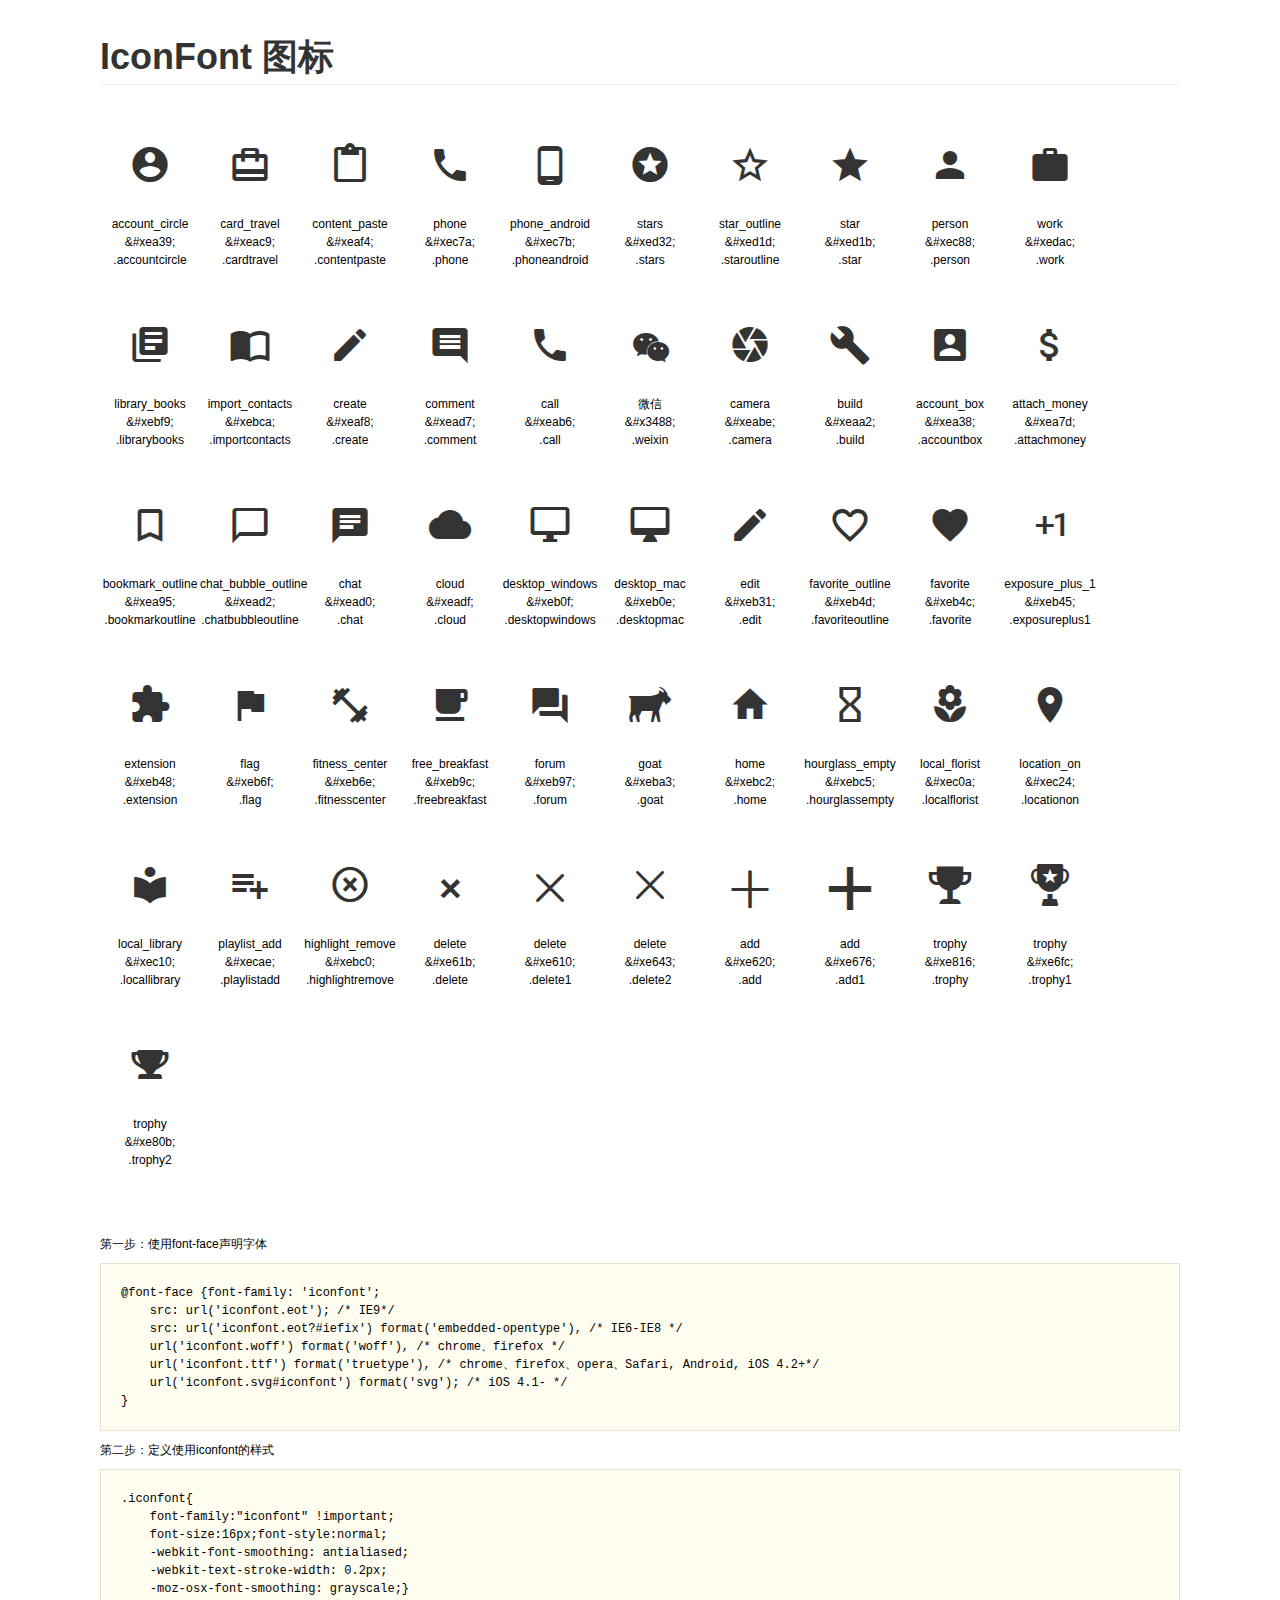
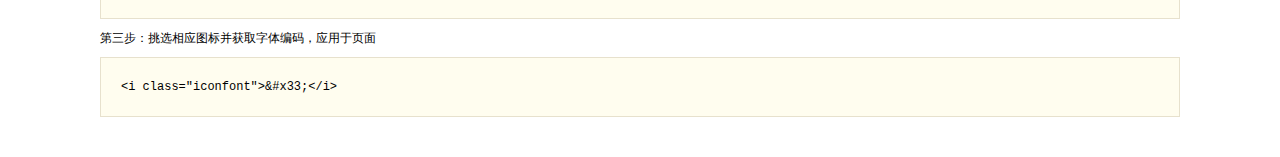
<file: docs/static/fonts/demo.html>
<!DOCTYPE html>
<html>
<head>
    <meta charset="utf-8"/>
    <title>IconFont</title>
    <link rel="stylesheet" href="demo.css">
    <link rel="stylesheet" href="iconfont.css">
</head>
<body>
    <div class="main">
        <h1>IconFont 图标</h1>
        <ul class="icon_lists clear">
            
                <li>
                <i class="icon iconfont">&#xea39;</i>
                    <div class="name">account_circle</div>
                    <div class="code">&amp;#xea39;</div>
                    <div class="fontclass">.accountcircle</div>
                </li>
            
                <li>
                <i class="icon iconfont">&#xeac9;</i>
                    <div class="name">card_travel</div>
                    <div class="code">&amp;#xeac9;</div>
                    <div class="fontclass">.cardtravel</div>
                </li>
            
                <li>
                <i class="icon iconfont">&#xeaf4;</i>
                    <div class="name">content_paste</div>
                    <div class="code">&amp;#xeaf4;</div>
                    <div class="fontclass">.contentpaste</div>
                </li>
            
                <li>
                <i class="icon iconfont">&#xec7a;</i>
                    <div class="name">phone</div>
                    <div class="code">&amp;#xec7a;</div>
                    <div class="fontclass">.phone</div>
                </li>
            
                <li>
                <i class="icon iconfont">&#xec7b;</i>
                    <div class="name">phone_android</div>
                    <div class="code">&amp;#xec7b;</div>
                    <div class="fontclass">.phoneandroid</div>
                </li>
            
                <li>
                <i class="icon iconfont">&#xed32;</i>
                    <div class="name">stars</div>
                    <div class="code">&amp;#xed32;</div>
                    <div class="fontclass">.stars</div>
                </li>
            
                <li>
                <i class="icon iconfont">&#xed1d;</i>
                    <div class="name">star_outline</div>
                    <div class="code">&amp;#xed1d;</div>
                    <div class="fontclass">.staroutline</div>
                </li>
            
                <li>
                <i class="icon iconfont">&#xed1b;</i>
                    <div class="name">star</div>
                    <div class="code">&amp;#xed1b;</div>
                    <div class="fontclass">.star</div>
                </li>
            
                <li>
                <i class="icon iconfont">&#xec88;</i>
                    <div class="name">person</div>
                    <div class="code">&amp;#xec88;</div>
                    <div class="fontclass">.person</div>
                </li>
            
                <li>
                <i class="icon iconfont">&#xedac;</i>
                    <div class="name">work</div>
                    <div class="code">&amp;#xedac;</div>
                    <div class="fontclass">.work</div>
                </li>
            
                <li>
                <i class="icon iconfont">&#xebf9;</i>
                    <div class="name">library_books</div>
                    <div class="code">&amp;#xebf9;</div>
                    <div class="fontclass">.librarybooks</div>
                </li>
            
                <li>
                <i class="icon iconfont">&#xebca;</i>
                    <div class="name">import_contacts</div>
                    <div class="code">&amp;#xebca;</div>
                    <div class="fontclass">.importcontacts</div>
                </li>
            
                <li>
                <i class="icon iconfont">&#xeaf8;</i>
                    <div class="name">create</div>
                    <div class="code">&amp;#xeaf8;</div>
                    <div class="fontclass">.create</div>
                </li>
            
                <li>
                <i class="icon iconfont">&#xead7;</i>
                    <div class="name">comment</div>
                    <div class="code">&amp;#xead7;</div>
                    <div class="fontclass">.comment</div>
                </li>
            
                <li>
                <i class="icon iconfont">&#xeab6;</i>
                    <div class="name">call</div>
                    <div class="code">&amp;#xeab6;</div>
                    <div class="fontclass">.call</div>
                </li>
            
                <li>
                <i class="icon iconfont">&#x3488;</i>
                    <div class="name">微信</div>
                    <div class="code">&amp;#x3488;</div>
                    <div class="fontclass">.weixin</div>
                </li>
            
                <li>
                <i class="icon iconfont">&#xeabe;</i>
                    <div class="name">camera</div>
                    <div class="code">&amp;#xeabe;</div>
                    <div class="fontclass">.camera</div>
                </li>
            
                <li>
                <i class="icon iconfont">&#xeaa2;</i>
                    <div class="name">build</div>
                    <div class="code">&amp;#xeaa2;</div>
                    <div class="fontclass">.build</div>
                </li>
            
                <li>
                <i class="icon iconfont">&#xea38;</i>
                    <div class="name">account_box</div>
                    <div class="code">&amp;#xea38;</div>
                    <div class="fontclass">.accountbox</div>
                </li>
            
                <li>
                <i class="icon iconfont">&#xea7d;</i>
                    <div class="name">attach_money</div>
                    <div class="code">&amp;#xea7d;</div>
                    <div class="fontclass">.attachmoney</div>
                </li>
            
                <li>
                <i class="icon iconfont">&#xea95;</i>
                    <div class="name">bookmark_outline</div>
                    <div class="code">&amp;#xea95;</div>
                    <div class="fontclass">.bookmarkoutline</div>
                </li>
            
                <li>
                <i class="icon iconfont">&#xead2;</i>
                    <div class="name">chat_bubble_outline</div>
                    <div class="code">&amp;#xead2;</div>
                    <div class="fontclass">.chatbubbleoutline</div>
                </li>
            
                <li>
                <i class="icon iconfont">&#xead0;</i>
                    <div class="name">chat</div>
                    <div class="code">&amp;#xead0;</div>
                    <div class="fontclass">.chat</div>
                </li>
            
                <li>
                <i class="icon iconfont">&#xeadf;</i>
                    <div class="name">cloud</div>
                    <div class="code">&amp;#xeadf;</div>
                    <div class="fontclass">.cloud</div>
                </li>
            
                <li>
                <i class="icon iconfont">&#xeb0f;</i>
                    <div class="name">desktop_windows</div>
                    <div class="code">&amp;#xeb0f;</div>
                    <div class="fontclass">.desktopwindows</div>
                </li>
            
                <li>
                <i class="icon iconfont">&#xeb0e;</i>
                    <div class="name">desktop_mac</div>
                    <div class="code">&amp;#xeb0e;</div>
                    <div class="fontclass">.desktopmac</div>
                </li>
            
                <li>
                <i class="icon iconfont">&#xeb31;</i>
                    <div class="name">edit</div>
                    <div class="code">&amp;#xeb31;</div>
                    <div class="fontclass">.edit</div>
                </li>
            
                <li>
                <i class="icon iconfont">&#xeb4d;</i>
                    <div class="name">favorite_outline</div>
                    <div class="code">&amp;#xeb4d;</div>
                    <div class="fontclass">.favoriteoutline</div>
                </li>
            
                <li>
                <i class="icon iconfont">&#xeb4c;</i>
                    <div class="name">favorite</div>
                    <div class="code">&amp;#xeb4c;</div>
                    <div class="fontclass">.favorite</div>
                </li>
            
                <li>
                <i class="icon iconfont">&#xeb45;</i>
                    <div class="name">exposure_plus_1</div>
                    <div class="code">&amp;#xeb45;</div>
                    <div class="fontclass">.exposureplus1</div>
                </li>
            
                <li>
                <i class="icon iconfont">&#xeb48;</i>
                    <div class="name">extension</div>
                    <div class="code">&amp;#xeb48;</div>
                    <div class="fontclass">.extension</div>
                </li>
            
                <li>
                <i class="icon iconfont">&#xeb6f;</i>
                    <div class="name">flag</div>
                    <div class="code">&amp;#xeb6f;</div>
                    <div class="fontclass">.flag</div>
                </li>
            
                <li>
                <i class="icon iconfont">&#xeb6e;</i>
                    <div class="name">fitness_center</div>
                    <div class="code">&amp;#xeb6e;</div>
                    <div class="fontclass">.fitnesscenter</div>
                </li>
            
                <li>
                <i class="icon iconfont">&#xeb9c;</i>
                    <div class="name">free_breakfast</div>
                    <div class="code">&amp;#xeb9c;</div>
                    <div class="fontclass">.freebreakfast</div>
                </li>
            
                <li>
                <i class="icon iconfont">&#xeb97;</i>
                    <div class="name">forum</div>
                    <div class="code">&amp;#xeb97;</div>
                    <div class="fontclass">.forum</div>
                </li>
            
                <li>
                <i class="icon iconfont">&#xeba3;</i>
                    <div class="name">goat</div>
                    <div class="code">&amp;#xeba3;</div>
                    <div class="fontclass">.goat</div>
                </li>
            
                <li>
                <i class="icon iconfont">&#xebc2;</i>
                    <div class="name">home</div>
                    <div class="code">&amp;#xebc2;</div>
                    <div class="fontclass">.home</div>
                </li>
            
                <li>
                <i class="icon iconfont">&#xebc5;</i>
                    <div class="name">hourglass_empty</div>
                    <div class="code">&amp;#xebc5;</div>
                    <div class="fontclass">.hourglassempty</div>
                </li>
            
                <li>
                <i class="icon iconfont">&#xec0a;</i>
                    <div class="name">local_florist</div>
                    <div class="code">&amp;#xec0a;</div>
                    <div class="fontclass">.localflorist</div>
                </li>
            
                <li>
                <i class="icon iconfont">&#xec24;</i>
                    <div class="name">location_on</div>
                    <div class="code">&amp;#xec24;</div>
                    <div class="fontclass">.locationon</div>
                </li>
            
                <li>
                <i class="icon iconfont">&#xec10;</i>
                    <div class="name">local_library</div>
                    <div class="code">&amp;#xec10;</div>
                    <div class="fontclass">.locallibrary</div>
                </li>
            
                <li>
                <i class="icon iconfont">&#xecae;</i>
                    <div class="name">playlist_add</div>
                    <div class="code">&amp;#xecae;</div>
                    <div class="fontclass">.playlistadd</div>
                </li>
            
                <li>
                <i class="icon iconfont">&#xebc0;</i>
                    <div class="name">highlight_remove</div>
                    <div class="code">&amp;#xebc0;</div>
                    <div class="fontclass">.highlightremove</div>
                </li>
            
                <li>
                <i class="icon iconfont">&#xe61b;</i>
                    <div class="name">delete</div>
                    <div class="code">&amp;#xe61b;</div>
                    <div class="fontclass">.delete</div>
                </li>
            
                <li>
                <i class="icon iconfont">&#xe610;</i>
                    <div class="name">delete</div>
                    <div class="code">&amp;#xe610;</div>
                    <div class="fontclass">.delete1</div>
                </li>
            
                <li>
                <i class="icon iconfont">&#xe643;</i>
                    <div class="name">delete</div>
                    <div class="code">&amp;#xe643;</div>
                    <div class="fontclass">.delete2</div>
                </li>
            
                <li>
                <i class="icon iconfont">&#xe620;</i>
                    <div class="name">add</div>
                    <div class="code">&amp;#xe620;</div>
                    <div class="fontclass">.add</div>
                </li>
            
                <li>
                <i class="icon iconfont">&#xe676;</i>
                    <div class="name">add</div>
                    <div class="code">&amp;#xe676;</div>
                    <div class="fontclass">.add1</div>
                </li>
            
                <li>
                <i class="icon iconfont">&#xe816;</i>
                    <div class="name">trophy</div>
                    <div class="code">&amp;#xe816;</div>
                    <div class="fontclass">.trophy</div>
                </li>
            
                <li>
                <i class="icon iconfont">&#xe6fc;</i>
                    <div class="name">trophy</div>
                    <div class="code">&amp;#xe6fc;</div>
                    <div class="fontclass">.trophy1</div>
                </li>
            
                <li>
                <i class="icon iconfont">&#xe80b;</i>
                    <div class="name">trophy</div>
                    <div class="code">&amp;#xe80b;</div>
                    <div class="fontclass">.trophy2</div>
                </li>
            
        </ul>


        <div class="helps">
            第一步：使用font-face声明字体
            <pre>
@font-face {font-family: 'iconfont';
    src: url('iconfont.eot'); /* IE9*/
    src: url('iconfont.eot?#iefix') format('embedded-opentype'), /* IE6-IE8 */
    url('iconfont.woff') format('woff'), /* chrome、firefox */
    url('iconfont.ttf') format('truetype'), /* chrome、firefox、opera、Safari, Android, iOS 4.2+*/
    url('iconfont.svg#iconfont') format('svg'); /* iOS 4.1- */
}
</pre>
第二步：定义使用iconfont的样式
            <pre>
.iconfont{
    font-family:"iconfont" !important;
    font-size:16px;font-style:normal;
    -webkit-font-smoothing: antialiased;
    -webkit-text-stroke-width: 0.2px;
    -moz-osx-font-smoothing: grayscale;}
</pre>
第三步：挑选相应图标并获取字体编码，应用于页面
<pre>
&lt;i class="iconfont"&gt;&amp;#x33;&lt;/i&gt;
</pre>
        </div>

    </div>
</body>
</html>
</file>
<file: docs/static/fonts/iconfont.css>
@font-face {font-family: "iconfont";
  src: url('iconfont.eot?t=1472035662'); /* IE9*/
  src: url('iconfont.eot?t=1472035662#iefix') format('embedded-opentype'), /* IE6-IE8 */
  url('iconfont.woff?t=1472035662') format('woff'), /* chrome, firefox */
  url('iconfont.ttf?t=1472035662') format('truetype'), /* chrome, firefox, opera, Safari, Android, iOS 4.2+*/
  url('iconfont.svg?t=1472035662#iconfont') format('svg'); /* iOS 4.1- */
}

.iconfont {
  font-family:"iconfont" !important;
  font-size:16px;
  font-style:normal;
  -webkit-font-smoothing: antialiased;
  -webkit-text-stroke-width: 0.2px;
  -moz-osx-font-smoothing: grayscale;
}
.icon-accountcircle:before { content: "\ea39"; }
.icon-cardtravel:before { content: "\eac9"; }
.icon-contentpaste:before { content: "\eaf4"; }
.icon-phone:before { content: "\ec7a"; }
.icon-phoneandroid:before { content: "\ec7b"; }
.icon-stars:before { content: "\ed32"; }
.icon-staroutline:before { content: "\ed1d"; }
.icon-star:before { content: "\ed1b"; }
.icon-person:before { content: "\ec88"; }
.icon-work:before { content: "\edac"; }
.icon-librarybooks:before { content: "\ebf9"; }
.icon-importcontacts:before { content: "\ebca"; }
.icon-create:before { content: "\eaf8"; }
.icon-comment:before { content: "\ead7"; }
.icon-call:before { content: "\eab6"; }
.icon-weixin:before { content: "\3488"; }
.icon-camera:before { content: "\eabe"; }
.icon-build:before { content: "\eaa2"; }
.icon-accountbox:before { content: "\ea38"; }
.icon-attachmoney:before { content: "\ea7d"; }
.icon-bookmarkoutline:before { content: "\ea95"; }
.icon-chatbubbleoutline:before { content: "\ead2"; }
.icon-chat:before { content: "\ead0"; }
.icon-cloud:before { content: "\eadf"; }
.icon-desktopwindows:before { content: "\eb0f"; }
.icon-desktopmac:before { content: "\eb0e"; }
.icon-edit:before { content: "\eb31"; }
.icon-favoriteoutline:before { content: "\eb4d"; }
.icon-favorite:before { content: "\eb4c"; }
.icon-exposureplus1:before { content: "\eb45"; }
.icon-extension:before { content: "\eb48"; }
.icon-flag:before { content: "\eb6f"; }
.icon-fitnesscenter:before { content: "\eb6e"; }
.icon-freebreakfast:before { content: "\eb9c"; }
.icon-forum:before { content: "\eb97"; }
.icon-goat:before { content: "\eba3"; }
.icon-home:before { content: "\ebc2"; }
.icon-hourglassempty:before { content: "\ebc5"; }
.icon-localflorist:before { content: "\ec0a"; }
.icon-locationon:before { content: "\ec24"; }
.icon-locallibrary:before { content: "\ec10"; }
.icon-playlistadd:before { content: "\ecae"; }
.icon-highlightremove:before { content: "\ebc0"; }
.icon-delete:before { content: "\e61b"; }
.icon-delete1:before { content: "\e610"; }
.icon-delete2:before { content: "\e643"; }
.icon-add:before { content: "\e620"; }
.icon-add1:before { content: "\e676"; }
.icon-trophy:before { content: "\e816"; }
.icon-trophy1:before { content: "\e6fc"; }
.icon-trophy2:before { content: "\e80b"; }
</file>
<file: docs/static/fonts/demo.css>
*{margin: 0;padding: 0;list-style: none;}
/*
KISSY CSS Reset
理念：1. reset 的目的不是清除浏览器的默认样式，这仅是部分工作。清除和重置是紧密不可分的。
2. reset 的目的不是让默认样式在所有浏览器下一致，而是减少默认样式有可能带来的问题。
3. reset 期望提供一套普适通用的基础样式。但没有银弹，推荐根据具体需求，裁剪和修改后再使用。
特色：1. 适应中文；2. 基于最新主流浏览器。
维护：玉伯<lifesinger@gmail.com>, 正淳<ragecarrier@gmail.com>
 */

/** 清除内外边距 **/
body, h1, h2, h3, h4, h5, h6, hr, p, blockquote, /* structural elements 结构元素 */
dl, dt, dd, ul, ol, li, /* list elements 列表元素 */
pre, /* text formatting elements 文本格式元素 */
form, fieldset, legend, button, input, textarea, /* form elements 表单元素 */
th, td /* table elements 表格元素 */ {
  margin: 0;
  padding: 0;
}

/** 设置默认字体 **/
body,
button, input, select, textarea /* for ie */ {
  font: 12px/1.5 tahoma, arial, \5b8b\4f53, sans-serif;
}
h1, h2, h3, h4, h5, h6 { font-size: 100%; }
address, cite, dfn, em, var { font-style: normal; } /* 将斜体扶正 */
code, kbd, pre, samp { font-family: courier new, courier, monospace; } /* 统一等宽字体 */
small { font-size: 12px; } /* 小于 12px 的中文很难阅读，让 small 正常化 */

/** 重置列表元素 **/
ul, ol { list-style: none; }

/** 重置文本格式元素 **/
a { text-decoration: none; }
a:hover { text-decoration: underline; }


/** 重置表单元素 **/
legend { color: #000; } /* for ie6 */
fieldset, img { border: 0; } /* img 搭车：让链接里的 img 无边框 */
button, input, select, textarea { font-size: 100%; } /* 使得表单元素在 ie 下能继承字体大小 */
/* 注：optgroup 无法扶正 */

/** 重置表格元素 **/
table { border-collapse: collapse; border-spacing: 0; }

/* 清除浮动 */
.ks-clear:after, .clear:after {
  content: '\20';
  display: block;
  height: 0;
  clear: both;
}
.ks-clear, .clear {
  *zoom: 1;
}

.main {padding: 30px 100px;}
.main h1{font-size:36px; color:#333; text-align:left;margin-bottom:30px; border-bottom: 1px solid #eee;}

.helps{margin-top:40px;}
.helps pre{
  padding:20px;
  margin:10px 0;
  border:solid 1px #e7e1cd;
  background-color: #fffdef;
  overflow: auto;
}

.icon_lists li{
  float:left;
  width: 100px;
  height:180px;
  text-align: center;
}
.icon_lists .icon{
  font-size: 42px;
  line-height: 100px;
  margin: 10px 0;
  color:#333;
  -webkit-transition: font-size 0.25s ease-out 0s;
  -moz-transition: font-size 0.25s ease-out 0s;
  transition: font-size 0.25s ease-out 0s;

}
.icon_lists .icon:hover{
  font-size: 100px;
}
</file>
